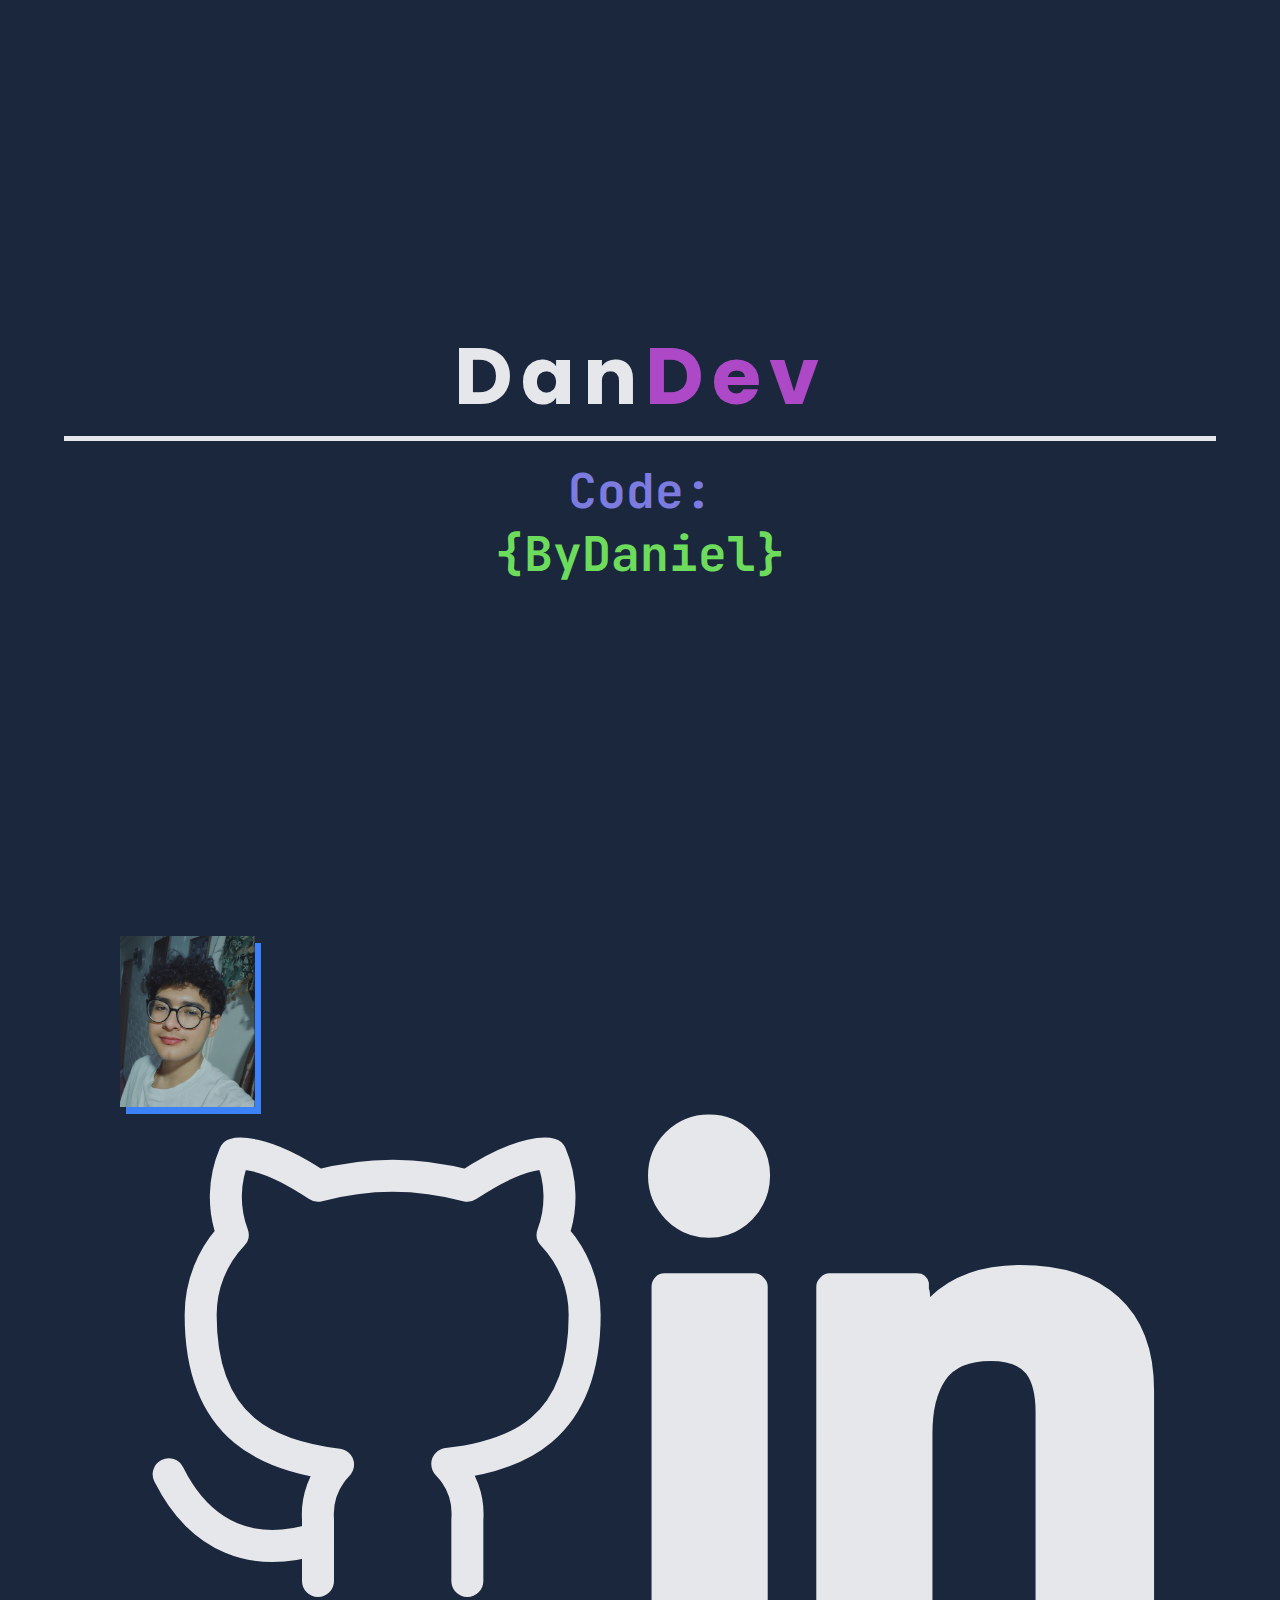
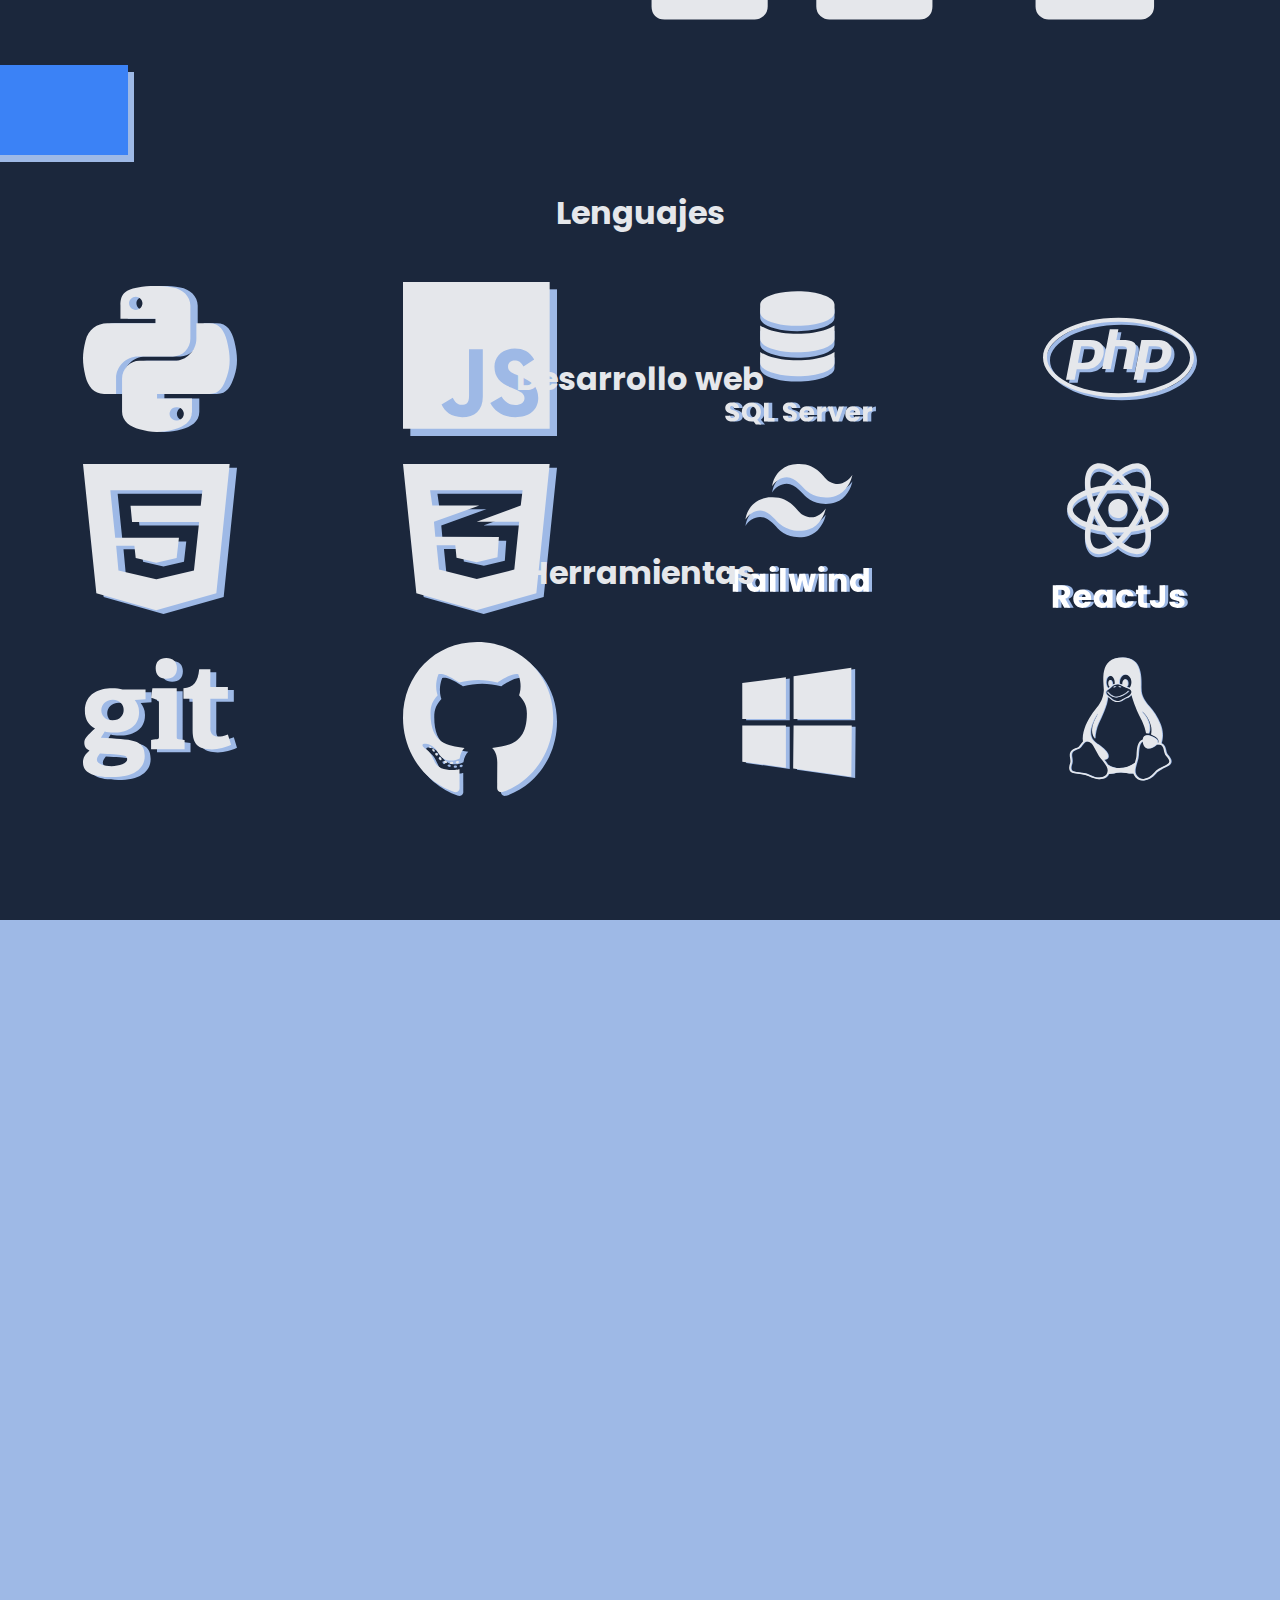
<file: index.html>
<!DOCTYPE html>
<html lang="en">
<head>
    <meta charset="UTF-8">
    <meta name="viewport" content="width=device-width, initial-scale=1.0">
    <link rel="stylesheet" href="assets/css/DanDevPage.css">
    <title>Document</title>
</head>
<body>
    <!--Page Loader-->
    <div class="background_loader">
        <span class="dan">Dan</span><span class="dev">Dev</span>
        <div class="line_loader"></div>
        <br>
        <span class="code">Code:</span><br><span class="by_daniel">{ByDaniel}</span>
    </div>
    <!--End Loader-->
    
    <!--HEADER-->
    <header class="head"><h1>Daniel Hernández</h1></header>
    <!--Header End-->

    <!--Main Content fixed-->
    <div class="initial-frame">
        <h1 class="mainText">¡Hola!, soy Daniel Hernández, desarrollador de software en El Salvador.</h1>
        <img src="assets/img/arrowDown.svg" alt="" class="arrowDown">
    </div>

    <!--Main Content End-->

    <!--Content sections container-->

        <div class="push_content"></div> <!--Container push-->

        <div class="scroll-container"><!--Scroll main container-->

            <!--INIT setcion about me-->
            <div class="section aboutme">
                <div class="sobre-mi-devop-container">
                    <h2 class="sobre-mi">
                        Un poco sobre mí
                    </h2>
                    <h2 class="develop">
                        Desarrollador de software
                    </h2>
                </div>
                <div class="container-pic-aboutme1">
                    <div class="profile-pic-container">
                        <img src="assets/img/profile_pic.png" alt="profile photo" class="profile-pic">
                        <div class="icons-social-media-container">
                            <a href="https://github.com/Daniel-A-Hernandez">
                                <img class="ico-aboutme" src="assets/img/github.svg" alt="">
                            </a>
                            <a href="https://www.linkedin.com/feed/">
                                <img class="ico-aboutme" src="assets/img/linkedin.svg" alt="">
                            </a>
                        </div>
                    </div>
                    <div class="info-aboutme1-container">
                        <p class="info1">
                            ¡Hola! Soy Daniel, joven desarrollador de software con pasión por el desarrollo web y por crecer en programación. <br><br>
                            Transformo teoría en proyectos prácticos que me ayudan a mejorar día a día. 
                        </p>
                    </div>
                </div>
                <div class="mis-intereses-container">
                    <div class="mis-intereses-title">
                        Mis Intereses
                    </div>
                    <p class="info2">
                            Me gusta colaborar con clientes para dar vida a sus ideas digitales y también busco
                        oportunidades de empleo para crecer como profesional en equipo. <br>
                        La tecnología no es solo código, es aportar valor real. Cada proyecto, grande o pequeño, es una oportunidad
                        para aprender, mejorar y dar lo mejor de mí.
                    </p>
                </div>
                
                
         
            </div>
            <!--END section about me-->



            <!--INIT setcion skills-->
            <div class="section tecnology">
                <div class="title-tecnology-container">
                    <div class="tecnology-title">
                        Tecnologias
                    </div>
                </div>

                <section class="lenguajes">
                    <h1>Lenguajes</h1>
                        <div class="file-lenguajes">

                            <img class="ico" src="assets/img/python.svg" alt="">
                            <img class="ico" src="assets/img/js.svg" alt="">
                            <img class="ico" src="assets/img/sql.svg" alt="">
                            <img class="ico" src="assets/img/php.svg" alt="">

                        </div>
                </section>

                <section class="devop-tecnology">

                    <h1>Desarrollo web</h1>
                    <div class="file-devop-web">
                        <img class="ico" src="assets/img/html.svg" alt="">
                        <img class="ico" src="assets/img/css.svg" alt="">
                        <img class="ico" src="assets/img/tailwind.svg" alt="">
                        <img class="ico" src="assets/img/react.svg" alt="">     
                    </div>
                </section>
                <section class="tools-and-systems">
                    <h1>Herramientas</h1>
                    <div class="file-tools">
                        <img class="ico" src="assets/img/git.svg" alt="">
                        <img class="ico" src="assets/img/github (2).svg" alt="">
                        <img class="ico" src="assets/img/windows.svg" alt="">
                        <img class="ico" src="assets/img/linux.svg" alt="">
                    </div>
                </section>



            </div>
            <!--END section skills-->

            <div class="section proyects"></div>

        </div>
   


    <script src="assets/js/mainDanDev.js"></script>
</body>
</html>
</file>
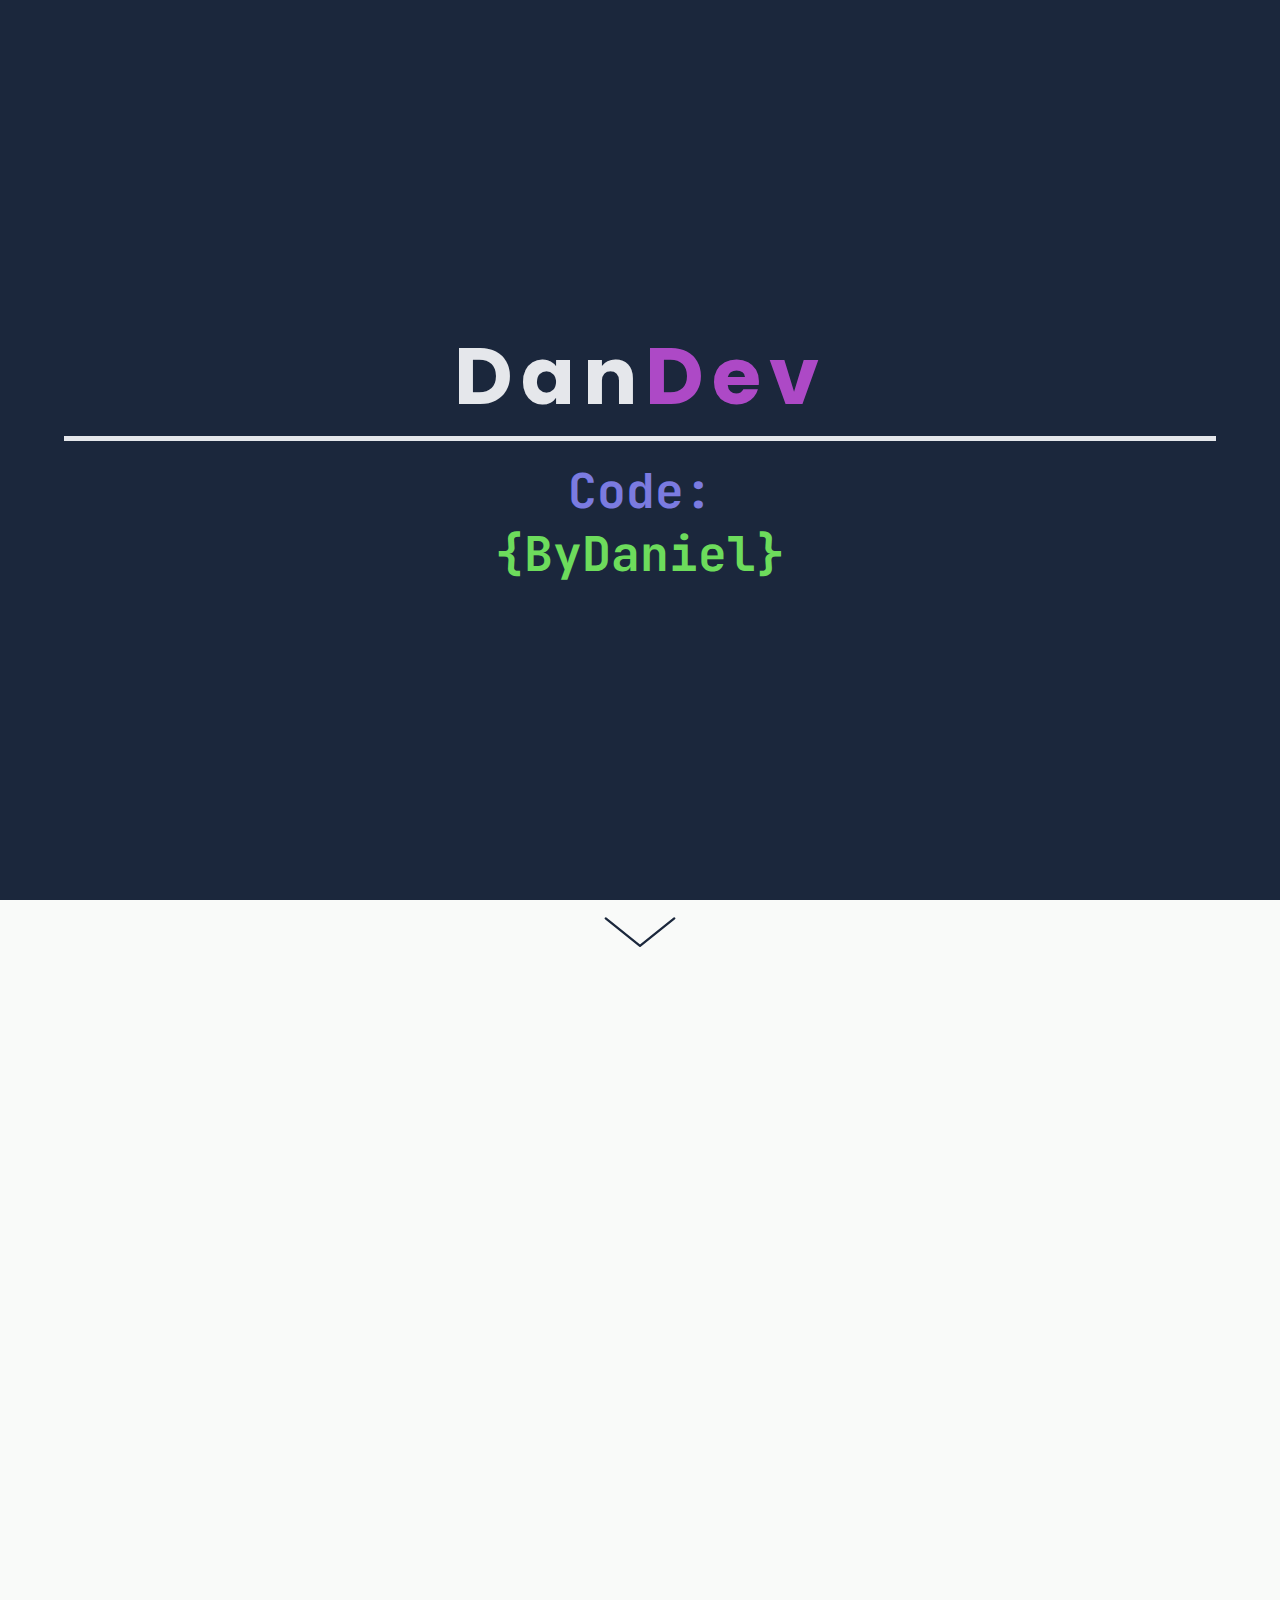
<file: DanDevPage.html>
<!DOCTYPE html>
<html lang="en">
<head>
    <meta charset="UTF-8">
    <meta name="viewport" content="width=device-width, initial-scale=1.0">
    <link rel="stylesheet" href="/assets/css/DanDevPage.css">
    <title>Document</title>
</head>
<body>
    <!--Page Loader-->
    <div class="background_loader">
        <span class="dan">Dan</span><span class="dev">Dev</span>
        <div class="line_loader"></div>
        <br>
        <span class="code">Code:</span><br><span class="by_daniel">{ByDaniel}</span>
    </div>
    <!--End Loader-->
    
    <!--HEADER-->
    <header class="head"><h1>Daniel Hernández</h1></header>
    <!--Header End-->

    <!--Main Context fixed-->
    <div class="initial-frame">

        <h1 class="mainText">¡Hola!, soy Daniel Hernández, desarrollador de software en El Salvador.</h1>
        <img src="/assets/img/arrowDown.svg" alt="" class="arrowDown">
    </div>


    <script src="/assets/js/mainDanDev.js"></script>
</body>
</html>
</file>
<file: assets/css/DanDevPage.css>
@import url('https://fonts.googleapis.com/css2?family=Inter:ital,opsz,wght@0,14..32,100..900;1,14..32,100..900&family=JetBrains+Mono:ital,wght@0,100..800;1,100..800&family=Poppins:ital,wght@0,100;0,200;0,300;0,400;0,500;0,600;0,700;0,800;0,900;1,100;1,200;1,300;1,400;1,500;1,600;1,700;1,800;1,900&display=swap');
@import url('https://fonts.googleapis.com/css2?family=JetBrains+Mono:ital,wght@0,100..800;1,100..800&family=Poppins:ital,wght@0,100;0,200;0,300;0,400;0,500;0,600;0,700;0,800;0,900;1,100;1,200;1,300;1,400;1,500;1,600;1,700;1,800;1,900&display=swap');
@import url('https://fonts.googleapis.com/css2?family=JetBrains+Mono:ital,wght@0,100..800;1,100..800&family=Poppins:ital,wght@0,100;0,200;0,300;0,400;0,500;0,600;0,700;0,800;0,900;1,100;1,200;1,300;1,400;1,500;1,600;1,700;1,800;1,900&display=swap');

/*VARIABLES*/

:root{
    --bgPrincipal:#1B273C;
    --bgSecundario:#F9FAF9;
    --txtColorOscuro:#111827;
    --txtColorClaro:#E5E7EB;
    --colorPrimario:#3B82F6;
    --colorSecundario:#9EB9E6;

    --fontTitle:'Poppins', sans-serif;
    --fontText:'Inter', sans-serif;
    --fontLogo:'JetBrains Mono', monospace;
    --animationScale: 1.1;
}

*{
    margin: 0;
    padding: 0;
    box-sizing: border-box;
}
body{
    background-color: var(--bgSecundario);
    overflow: hidden;
    scrollbar-width: none;
    height: 300vh;
    z-index: 0;
}

/*Loader Styles*/
.background_loader{
    background-color: var(--bgPrincipal);
    position: fixed;
    width: 100vw;
    height: 100vh;
    align-content: center;
    text-align: center;
    opacity: 1;
    z-index: 100;
    overflow: hidden;
    animation: desband_loader 3.5s ease-in forwards;
}
.dan, .dev{
    color: var(--txtColorClaro);
    font-family: var(--fontTitle);
    font-size: 5rem;
    font-weight: 700;
    letter-spacing: 0.50rem;
}
.dev{
    color: #AD49C6;
    animation: change_color_dev 1.5s ease-in-out;
    
}

.line_loader{
    background-color: var(--txtColorClaro);
    width:90vw;
    margin: auto;
    height:5px;
    transform-origin:center ;
    animation: run_line 2.2s forwards;
}
.code, .by_daniel{
    font-family: var(--fontLogo);
    font-size: 3rem;
    font-weight: 700;
}
.code{
    color: #7b7be0;
    animation: change_color_code 2.2s ease-in-out;

}
.by_daniel{
    color: #6ddc5c;
    animation: change_color_bydaniel 2.2s ease-in-out;

}

 /*Animations Loader*/

@keyframes change_color_dev {
    from{color: var(--txtColorClaro);}
    to{color: #AD49C6;}
    
}
@keyframes run_line {
     from{width: 0;} 
     to { width: 80vw; } 
}
@keyframes change_color_code { 
    from{color:#ffffff;}
    to{color: rgb(123, 123, 224);} 
}
@keyframes change_color_bydaniel{
    from{color:var(--txtColorClaro);}
    to{color: rgb(109, 220, 92);} 
}
@keyframes desband_loader { 
    0%{opacity: 1;} 
    80%{opacity: 1;} 
    100%{opacity: 0; display:none; visibility:hidden;}
}

/*Loader End*/
    
/* HEADER*/

.head{
    background-color: rgb(255, 255, 255);
    color: var(--txtColorOscuro);
    font-family: var(--fontTitle);
    font-weight: 600;
    font-size: 0.8rem;
    letter-spacing: 0.125rem;
    position: fixed;
    width: 100%;
    height: 8vh;
    display: flex;
    align-items: center;
    justify-content: center;
    transition-duration: .5s;
    transition-property: background,color;
    transition-timing-function: ease-in-out;
    z-index: 1;   
}
.head.scrolled{     /*add class to js*/
    background-color: var(--bgPrincipal);
    color: var(--txtColorClaro);
    z-index: 1;
}

/*Header End*/

/*Main Context fixed*/

.initial-frame{
    display: flex;
    flex-direction: column;
    align-items: center;
    justify-content: center;
    width: 100vw;
    height: 70vh;
    margin-top: 8vh;
    position: fixed;
}
.mainText{
    position: fixed;
    font-family: var(--fontTitle);
    color: var(--txtColorOscuro);
    font-size: 1.5rem;
    text-align: center;
    margin: 0% 5% 0% 5%;
    
}
.arrowDown{
    width: 8rem;
    height: auto;
    margin-top:85%;
    animation: moveDown 1s infinite alternate ease-in-out;

}

@keyframes moveDown{
    0%{transform: translateY(0);}
    100%{transform: translateY(2.5vh);}
}

/*Main Context fixed End*/


/*Content sections container styles*/
.push_content{
    height: 80vh;
}
.scroll-container {
    display: flex;
    flex-direction: column; 
    scroll-snap-type: y mandatory; 
    overflow-y: scroll; 
    height: calc(100vh * 3);
    position: relative;
}
.section{
    height: 100vh;
    display: flex;
    scroll-snap-align: start; 
    align-items: center;
    justify-content: center;
    z-index: 0;
}
/*Style sections End*/

/*About me section*/
.aboutme{
    background-color: var(--bgPrincipal);
    display: flex;
    flex-direction: column;
    align-content: center;
    justify-content: flex-start;
    padding-top: 5%;
}
.sobre-mi,.develop{
    position: relative;
    margin: 0;
    font-family: var(--fontTitle);
    color: var(--txtColorClaro);
    font-weight: 900;
    font-size: 2rem;
    text-align: center;
    
}
.develop{
    position: absolute;
    opacity: 0;
}
.profile-info{
    position: relative;
    display: flex;
    align-items: center;
    flex-direction: column;
    width: 100vw;
    height: 30vh;
    gap: 2rem;
}

.profile-pic{
    position: relative;
    margin-top:10%;
    width: 15vh;
    height: auto;
    transition: transform 1s ease-out;
    transform: translateX(0);
    box-shadow: 0.375rem 0.4375rem 0 var(--colorPrimario);
}
.profile-pic.move-left {
    transform: translateX(-33vw); /* ajusta el valor */
}
.info-aboutme1{
    color: var(--txtColorClaro);
    font-family: var(--fontText);
    line-height: 2rem;
    position: relative;
    top: -25vh;
    font-size: 1.2rem;
    text-align:justify;
    width: 60vw;
    margin-right:-35vw;
    opacity: 0;
    transition: opacity .5s ease-out;   
   
 }

.info-aboutme1.visible{opacity: 1;}

.links-contact{
    display: flex;
    width: 95vw;
    gap: 10vw;
}

.logo, a {
    width: 4vh;
    margin-top: -0.5vh;
    margin-left: 0.5vw;
    transition: opacity 3.5s ease-in-out;   
}
.logo{
    opacity: 1;
}
.logo.github.visible{opacity: 1;}
.logo.linkedin.visible{opacity: 1;}

.mis-intereses-container{
    width: 100vw;
    height: 60vh;
    text-align: center;
    display: flex;
    flex-direction: column;
    align-items: center;
    margin-top: 5vh;
    font-family: var(--fontTitle);
    color: var(--txtColorClaro);
    
}
.mis-intereses-title{
    font-weight: 900;
    width: 60vw;
    font-size: 2rem;
    margin-bottom: 3vh;
    margin-right: 80vh;
    height: 20vw;
    display: flex;
    align-items: center;
    justify-content: center;
    background-color: var(--colorPrimario);
    box-shadow: 0.375rem 0.4375rem 0 var(--colorSecundario);
    transition: opcity 3s ease-in-out;
    transition: transform 1s ease-out;
    transform: translateX(0);
    
}
.mis-intereses-title.topVisible{
    transform: translateX(40vh);
    
} 
.info-aboutme2{
    font-family: var(--fontText);
    width: 90vw;
    text-align: justify;
    font-size: 1.2rem;
    line-height: 2;
    opacity: 0;
    transition: opacity 1.5s ease-out;   

}
.info-aboutme2.visible{
   opacity: 1;
}

/*About me section End*/


/*Skills section*/
.tecnology{
    background-color: var(--bgPrincipal);
    color: var(--txtColorClaro);
    font-family: var(--fontTitle);
    display: flex;
    flex-direction: column;
    align-items: flex-start;
    justify-content: flex-start;
}
.title-tecnology-container{
    margin-bottom:5vh;
    width: 100vw;
    height: 20vh;
    display: flex;
    align-items: center;
    justify-content: center;
    transition: opcity 3s ease-in-out;
    transition: transform 1s ease-out;
    transform: translateX(-70vw);
    
} 

.tecnology-title{
    background-color: var(--colorPrimario);
    width: 60vw;
    height: 10vh;
    box-shadow: 0.375rem 0.4375rem 0 var(--colorSecundario);
    font-size: 2rem;
    font-weight:900;
    display: flex;
    align-items: center;
    justify-content: center;
}
.title-tecnology-container.topVisible2{
    transform: translateX(0vw);
    opacity:1;

}



.ico{
    width: 12vw;
    height: auto;

}

.lenguajes, .devop-tecnology, .tools-and-systems{
    font-weight:600;
    text-align: center;
    font-size: 1rem;
    display: flex;
    align-items: center;
    justify-content: center;
    flex-direction: column;
    width: 100vw;
    height: 20vh;

}
.file-devop-web, .file-tools, .file-lenguajes{
    width: 100vw;
    display: flex;
    align-items: center;
    justify-content: center;
    gap: 13vw;
    margin-top:5vh;
    margin-bottom:5vh;

}







/*Skills section End*/

.proyects{
    background-color: var(--colorSecundario);
}
</file>
